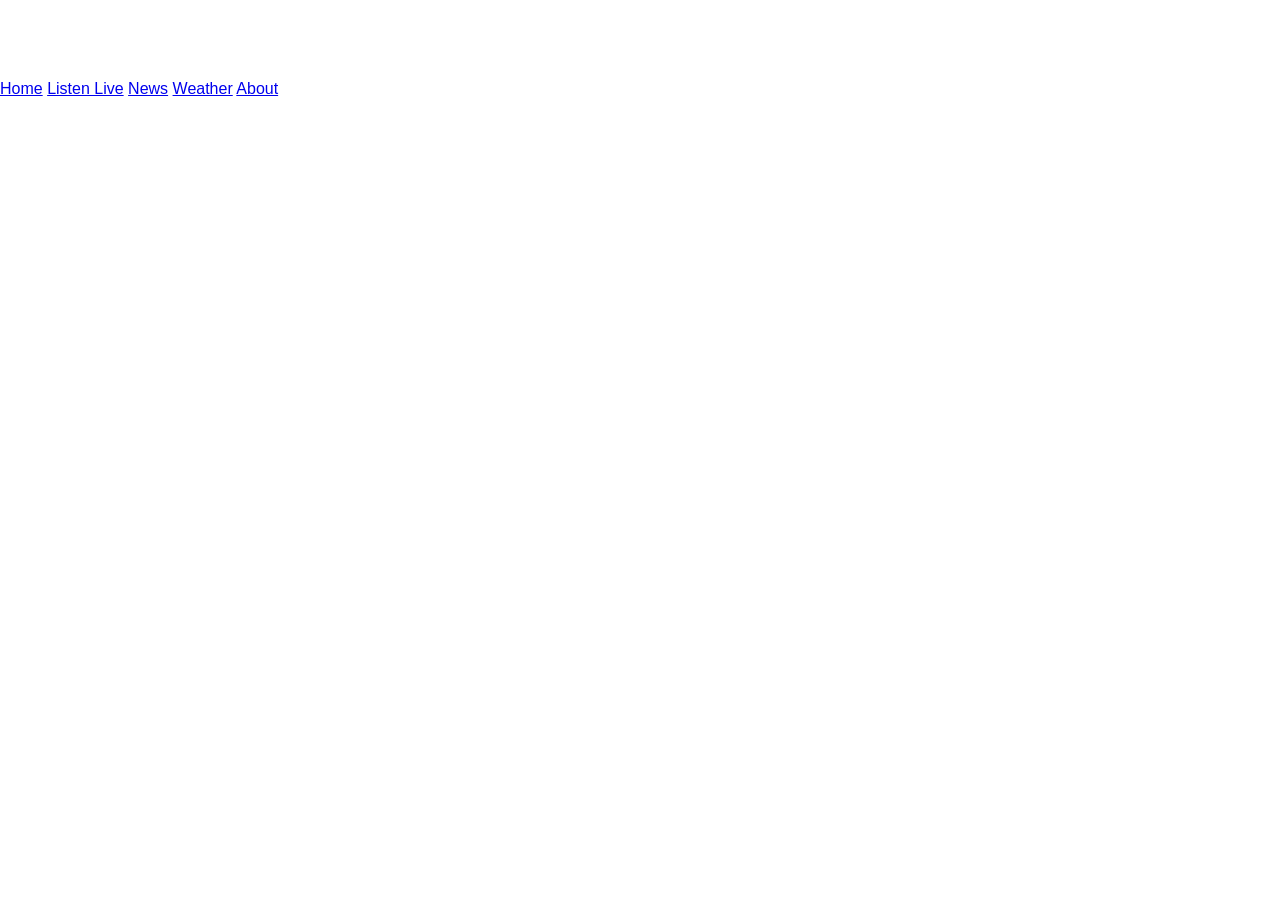
<file: about.html>
<!DOCTYPE html>
<html>
<head>
<title>About | One Wave Radio</title>
<link rel="stylesheet" href="style.css">
</head>

<body>

<header>
<h1>About One Wave Radio</h1>
</header>

<nav>
<a href="index.html">Home</a>
<a href="listen.html">Listen Live</a>
<a href="news.html">News</a>
<a href="weather.html">Weather</a>
<a href="about.html">About</a>
</nav>

<section>

<p>
One Wave Radio is an independent digital radio station created by
De, The Mystic Traveler.

Broadcasting original island music, Kaʻū news, weather reports,
and Hawaiian culture 24 hours a day.
</p>

</section>

</body>
</html>
</file>
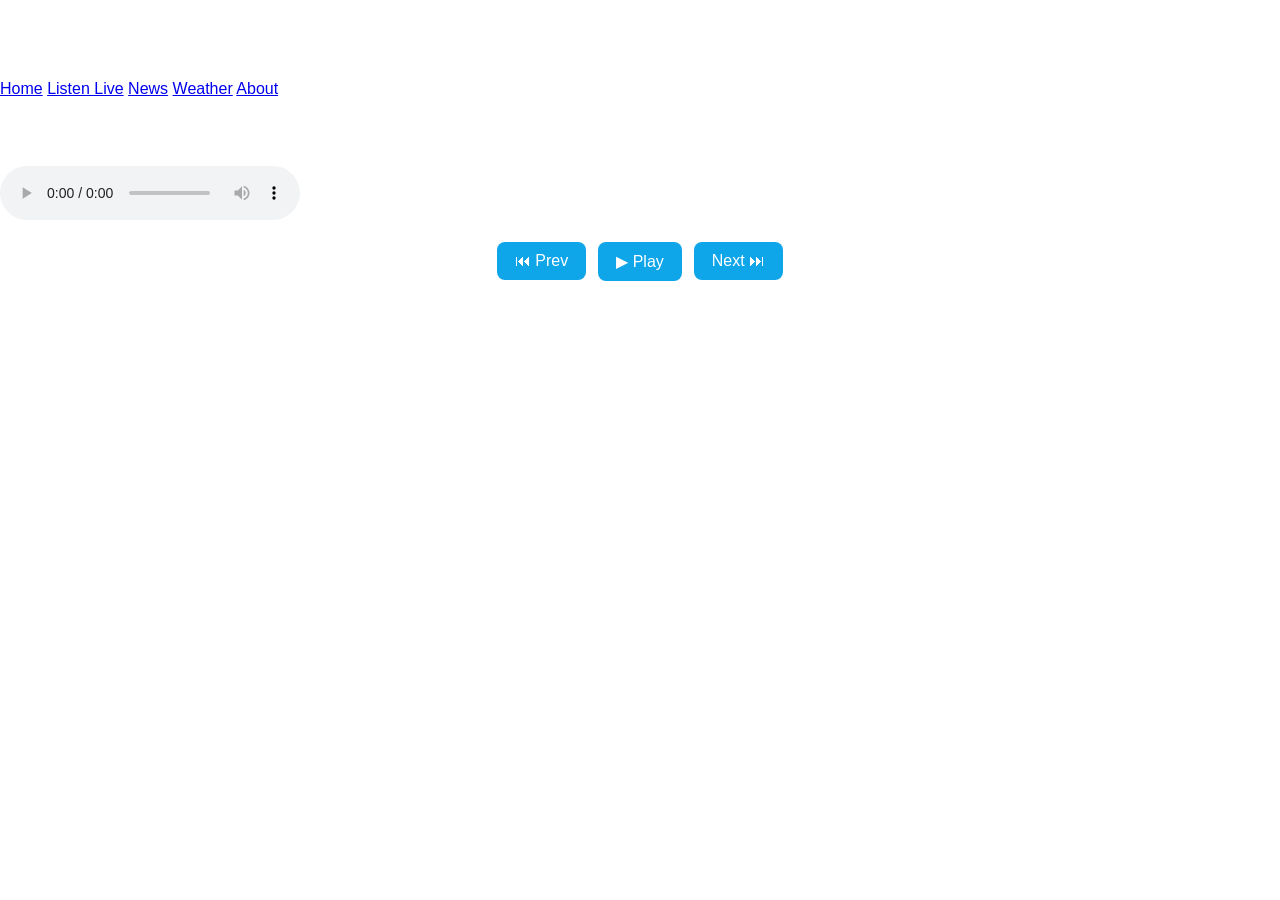
<file: listen.html>
<!DOCTYPE html>
<html>
<head>
<title>Listen Live | One Wave Radio</title>
<link rel="stylesheet" href="style.css">
</head>
<body>
<header>
<h1>One Wave Radio</h1>
</header>
<nav>
<a href="index.html">Home</a>
<a href="listen.html">Listen Live</a>
<a href="news.html">News</a>
<a href="weather.html">Weather</a>
<a href="about.html">About</a>
</nav>
<section id="player-section">
<h2>Listen Live</h2>
<audio id="player" crossorigin="anonymous" controls></audio>
<br><br>
<div style="display:flex;align-items:center;justify-content:center;gap:12px;">
  <button id="prevBtn" onclick="playPrev()" style="background:#0ea5e9;color:#fff;border:none;padding:10px 18px;border-radius:8px;font-size:16px;font-family:Arial,sans-serif;cursor:pointer;">&#9198; Prev</button>
  <button id="playBtn" onclick="playNext()" style="background:#0ea5e9;color:#fff;border:none;padding:10px 18px;border-radius:8px;font-size:16px;font-family:Arial,sans-serif;cursor:pointer;">&#9654; Play</button>
  <button id="nextBtn" onclick="skipForward()" style="background:#0ea5e9;color:#fff;border:none;padding:10px 18px;border-radius:8px;font-size:16px;font-family:Arial,sans-serif;cursor:pointer;">Next &#9197;</button>
</div>
<p id="trackTitle">Loading...</p>
<p>Broadcasting 24/7</p>
</section>
<script>
var bucketURL = "https://pub-2aa01387a331477abb91b2bed61747b9.r2.dev";
var playlist = [
"2000_futuristic_brandy.mp3",
"90s_classic_brandy.mp3",
"Country_Living.mp3",
"Healing_Me.mp3",
"Island_Bounce.mp3",
"Island_Soul_Sunset_V2.mp3",
"Island_soul_heavybass.mp3",
"Island_soul_onedrop.mp3",
"Island_sunset_instrumental.mp3",
"Kaucoffee_islandreggae.mp3",
"Minimaldrill_trap.mp3",
"Mother_of_light.mp3",
"Nvr_say_goodbye_brandy.mp3",
"Slowjamballad_brandy.mp3",
"Softly_loving_you.mp3",
"Softly_loving_you_main.mp3",
"Softlylovingyou_megan_version.mp3",
"Spacetrap_futuristic.mp3",
"UK_Lovers_Reggae.mp3",
"bell_noir.mp3",
"darklane_latenight_drake.mp3",
"dubtouch_reggae.mp3",
"emotionalspace_piano_drake.mp3",
"industrial_street.mp3",
"island_horizon.mp3",
"islandroots_reflections.mp3",
"kaucoffee_islandcountry.mp3",
"latenight_luxury_trap.mp3",
"luxury_glossy_trap.mp3",
"midnightdrift_drake.mp3",
"quiet_reflection.mp3",
"rnb_midtempo_brandy.mp3",
"version_four_drake.mp3",
"version_three_drake.mp3",
"version_two_drake.mp3",
"OWR_MainStation_ID.mp3",
"OneWaveRadio_Station_ID2.mp3",
"OneWaveRadio_Station_ID3.mp3",
"OneWaveRadio_Station_ID4.mp3",
"Awakeningofman_Newsupdate.mp3",
"ThursdayMarch12_Newsupdate.mp3"
];
var player = document.getElementById("player");
var trackTitle = document.getElementById("trackTitle");
var currentIndex = 0;
function buildTrackObjects(files) {
return files.map(function(f) {
return {
file: f,
title: f.replace(/_/g, " ").replace(/\.mp3$/i, ""),
url: bucketURL + "/" + encodeURIComponent(f),
type: "music"
};
});
}
var tracks = buildTrackObjects(playlist);
function shuffle(arr) {
for (var i = arr.length - 1; i > 0; i--) {
var j = Math.floor(Math.random() * (i + 1));
var temp = arr[i]; arr[i] = arr[j]; arr[j] = temp;
}
return arr;
}
shuffle(tracks);
function startTrack(index) {
if (index >= tracks.length) { shuffle(tracks); index = 0; }
  if (index < 0) { index = tracks.length - 1; }
currentIndex = index;
var t = tracks[index];
trackTitle.textContent = "Now Playing: " + t.title;
player.src = t.url;
player.play().catch(function(e) { console.log("Playback error:", e); });
}
player.addEventListener("ended", function() { startTrack(currentIndex + 1); });
function playNext() {
startTrack(currentIndex);
}
function skipForward() {
  startTrack(currentIndex + 1);
}
function playPrev() {
  startTrack(currentIndex - 1);
}
</script>
</body>
</html>
</file>
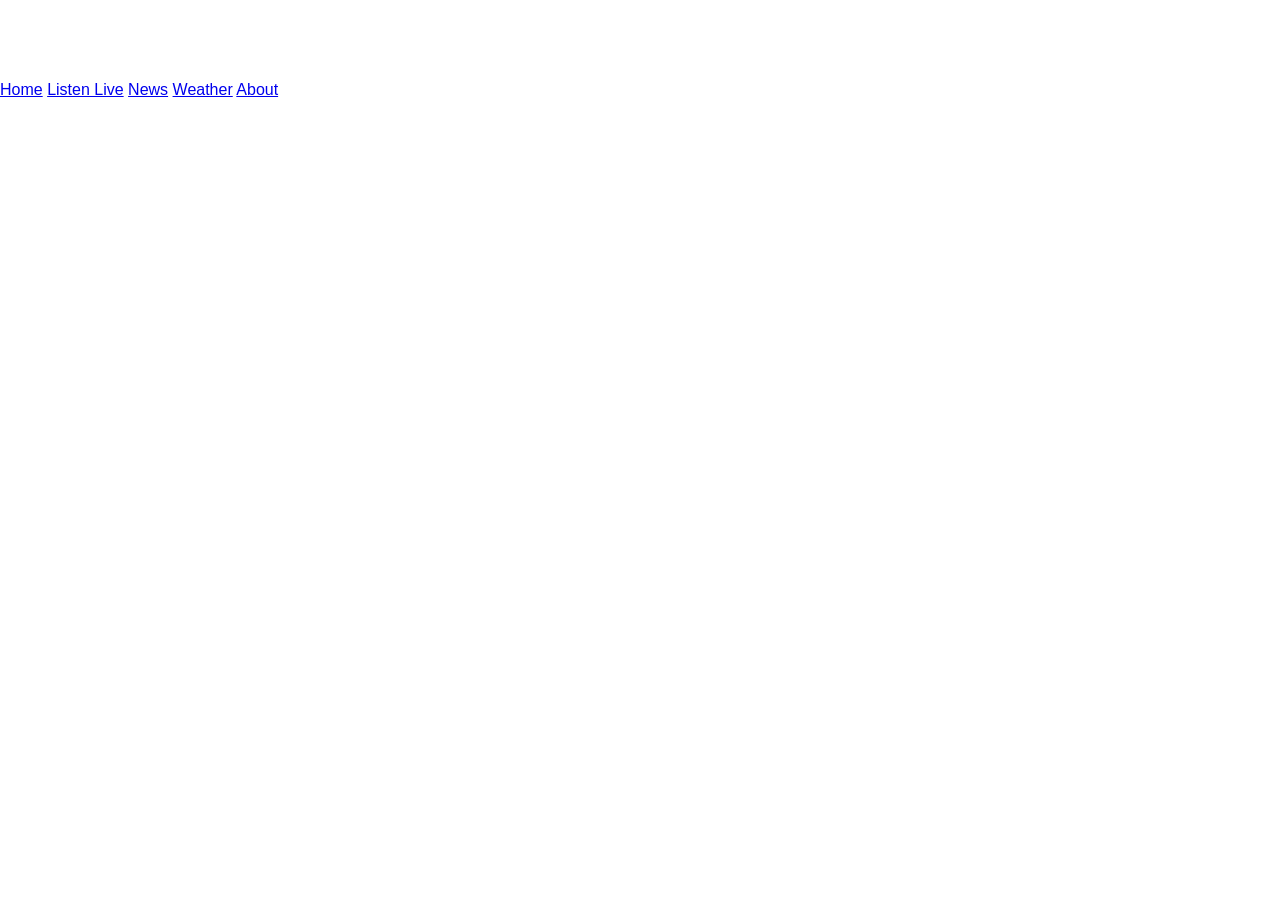
<file: news.html>
<!DOCTYPE html>
<html>
<head>
<title>Kaʻū News | One Wave Radio</title>
<link rel="stylesheet" href="style.css">
</head>

<body>

<header>
<h1>Kaʻū News</h1>
</header>

<nav>
<a href="index.html">Home</a>
<a href="listen.html">Listen Live</a>
<a href="news.html">News</a>
<a href="weather.html">Weather</a>
<a href="about.html">About</a>
</nav>

<section>

<h2>Latest Updates</h2>

<p>National News, Kaʻū News, and Hawaiian History updates will appear here.</p>

</section>

</body>
</html>
</file>
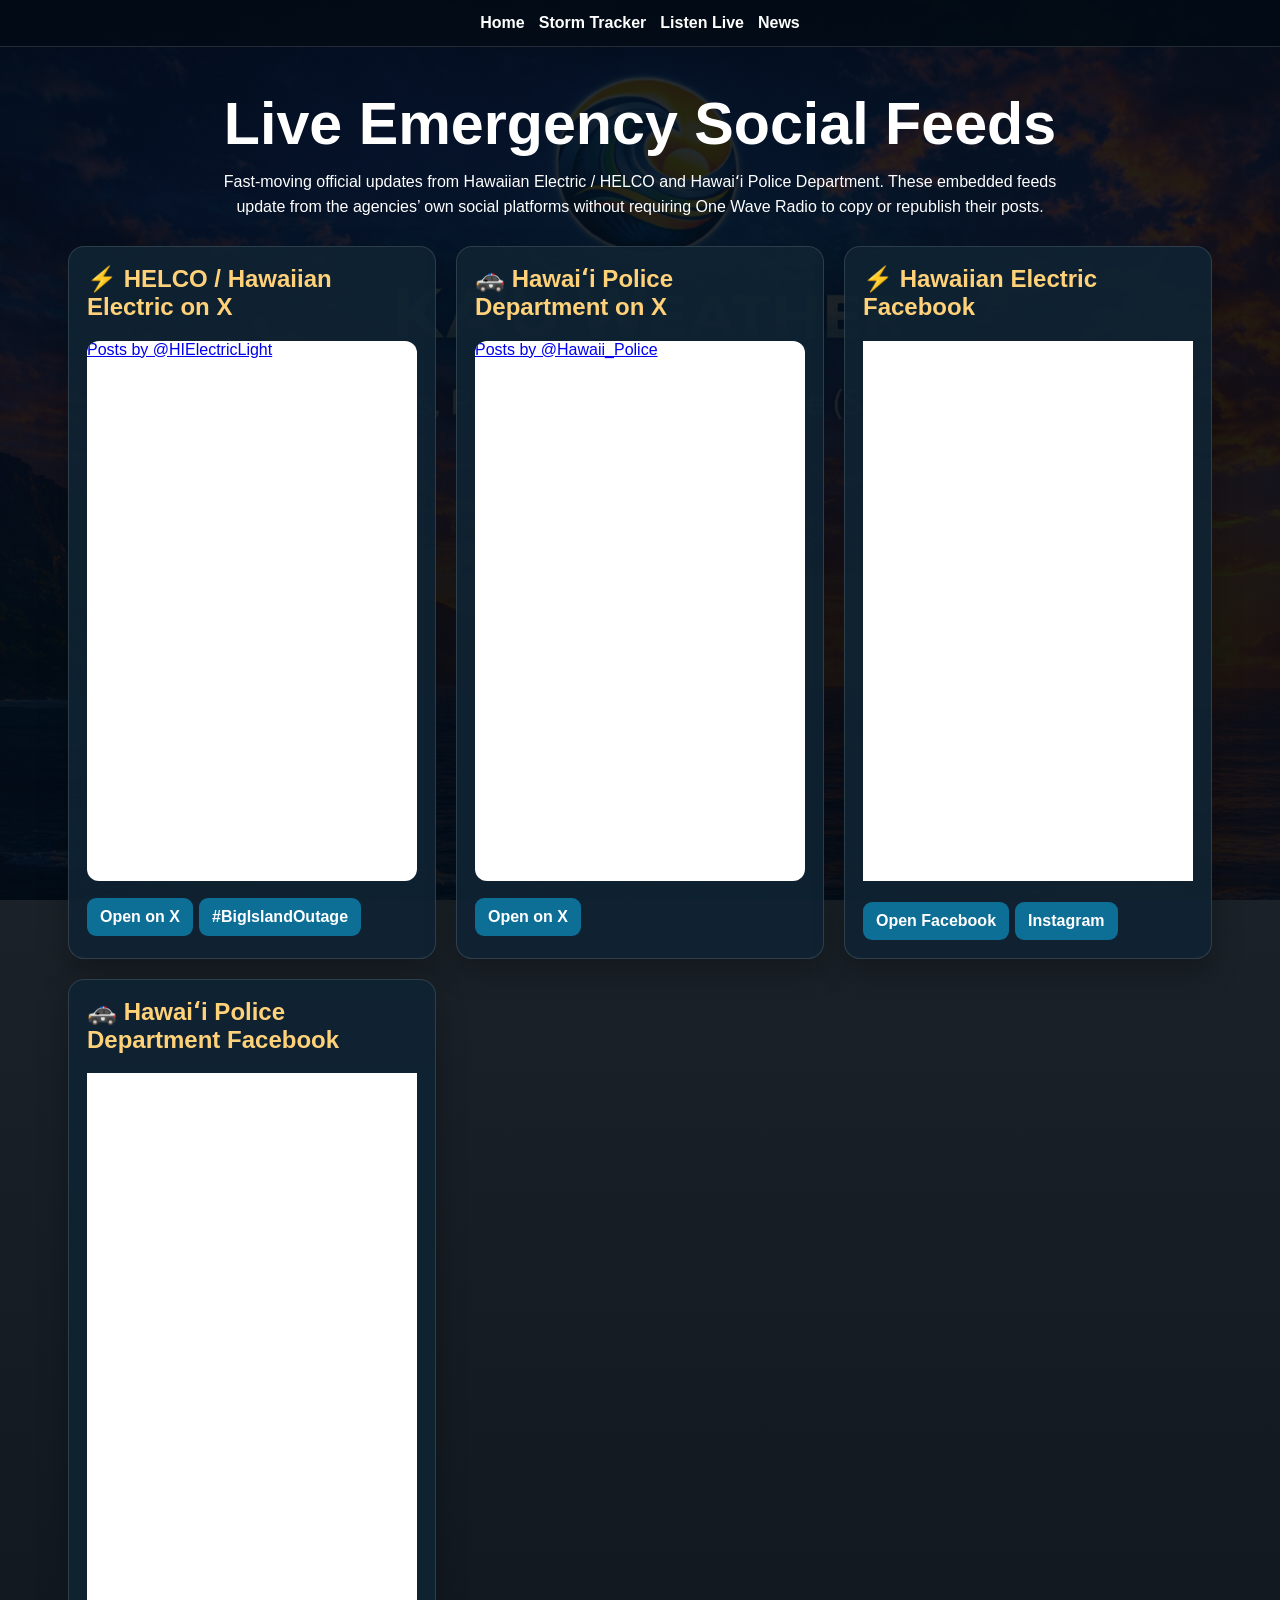
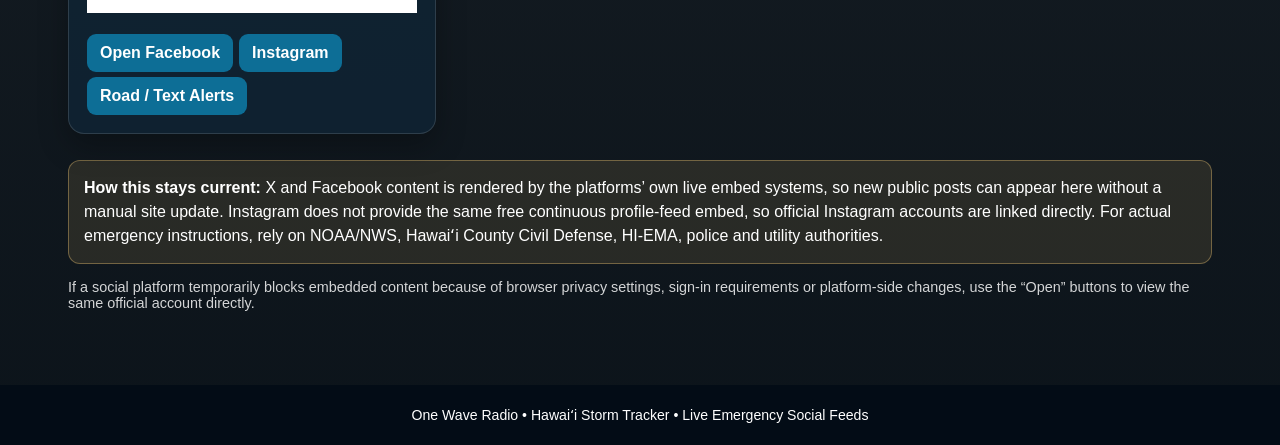
<file: social-live.html>
<!DOCTYPE html>
<html lang="en">
<head>
<meta charset="UTF-8">
<meta name="viewport" content="width=device-width, initial-scale=1.0">
<meta name="description" content="Live official social media updates from Hawaiian Electric and Hawaiʻi Police Department for One Wave Radio Hawaiʻi Storm Tracker.">
<title>Live Emergency Social Feeds | One Wave Radio</title>
<style>
:root{--bg:#07131f;--card:#102332;--line:rgba(255,255,255,.13);--gold:#ffd27a;--cyan:#7be7ff}
*{box-sizing:border-box}body{margin:0;background:linear-gradient(rgba(2,10,17,.86),rgba(2,10,17,.96)),url('kau-weather-bg.png?v=4') center/cover fixed no-repeat;color:white;font-family:Arial,sans-serif}.top{position:sticky;top:0;z-index:10;display:flex;gap:14px;justify-content:center;flex-wrap:wrap;padding:14px;background:rgba(3,12,22,.94);border-bottom:1px solid var(--line)}.top a{color:white;text-decoration:none;font-weight:bold}.top a:hover{color:var(--gold)}.wrap{max-width:1180px;margin:auto;padding:42px 18px 60px}.hero{text-align:center;margin-bottom:26px}.hero h1{font-size:clamp(2rem,5vw,3.7rem);margin:0}.hero p{max-width:850px;margin:12px auto;line-height:1.55}.grid{display:grid;grid-template-columns:repeat(auto-fit,minmax(320px,1fr));gap:20px}.card{background:rgba(16,35,50,.92);border:1px solid var(--line);border-radius:16px;padding:18px;box-shadow:0 12px 30px rgba(0,0,0,.28)}.card h2{color:var(--gold);margin-top:0}.feed{background:white;border-radius:12px;overflow:hidden;min-height:540px}.fb-frame{width:100%;height:540px;border:0;overflow:hidden;background:white}.buttons{margin-top:12px}.btn{display:inline-block;margin:5px 6px 0 0;padding:10px 13px;border-radius:9px;background:#0d6e96;color:white;text-decoration:none;font-weight:bold}.note{margin-top:26px;background:rgba(255,210,122,.11);border:1px solid rgba(255,210,122,.35);padding:15px;border-radius:12px;line-height:1.5}.small{opacity:.82;font-size:.9rem}footer{text-align:center;padding:22px;background:rgba(3,12,22,.94);font-size:.88rem}@media(max-width:650px){.feed,.fb-frame{min-height:480px;height:480px}}
</style>
</head>
<body>
<nav class="top"><a href="index.html">Home</a><a href="weather.html">Storm Tracker</a><a href="listen.html">Listen Live</a><a href="news.html">News</a></nav>
<main class="wrap">
<header class="hero"><h1>Live Emergency Social Feeds</h1><p>Fast-moving official updates from Hawaiian Electric / HELCO and Hawaiʻi Police Department. These embedded feeds update from the agencies’ own social platforms without requiring One Wave Radio to copy or republish their posts.</p></header>
<div class="grid">
<section class="card"><h2>⚡ HELCO / Hawaiian Electric on X</h2><div class="feed"><a class="twitter-timeline" data-height="540" data-theme="light" href="https://x.com/HIElectricLight">Posts by @HIElectricLight</a></div><div class="buttons"><a class="btn" target="_blank" rel="noopener" href="https://x.com/HIElectricLight">Open on X</a><a class="btn" target="_blank" rel="noopener" href="https://x.com/search?q=%23BigIslandOutage&src=typed_query&f=live">#BigIslandOutage</a></div></section>
<section class="card"><h2>🚓 Hawaiʻi Police Department on X</h2><div class="feed"><a class="twitter-timeline" data-height="540" data-theme="light" href="https://x.com/Hawaii_Police">Posts by @Hawaii_Police</a></div><div class="buttons"><a class="btn" target="_blank" rel="noopener" href="https://x.com/Hawaii_Police">Open on X</a></div></section>
<section class="card"><h2>⚡ Hawaiian Electric Facebook</h2><iframe class="fb-frame" title="Hawaiian Electric Facebook updates" src="https://www.facebook.com/plugins/page.php?href=https%3A%2F%2Fwww.facebook.com%2FHawaiianElectric%2F&tabs=timeline&width=500&height=540&small_header=true&adapt_container_width=true&hide_cover=false&show_facepile=false" scrolling="no" frameborder="0" allowfullscreen="true" allow="autoplay; clipboard-write; encrypted-media; picture-in-picture; web-share"></iframe><div class="buttons"><a class="btn" target="_blank" rel="noopener" href="https://www.facebook.com/HawaiianElectric/">Open Facebook</a><a class="btn" target="_blank" rel="noopener" href="https://www.instagram.com/hawaiianelectric/">Instagram</a></div></section>
<section class="card"><h2>🚓 Hawaiʻi Police Department Facebook</h2><iframe class="fb-frame" title="Hawaiʻi Police Department Facebook updates" src="https://www.facebook.com/plugins/page.php?href=https%3A%2F%2Fwww.facebook.com%2FHawaiiPoliceDepartment%2F&tabs=timeline&width=500&height=540&small_header=true&adapt_container_width=true&hide_cover=false&show_facepile=false" scrolling="no" frameborder="0" allowfullscreen="true" allow="autoplay; clipboard-write; encrypted-media; picture-in-picture; web-share"></iframe><div class="buttons"><a class="btn" target="_blank" rel="noopener" href="https://www.facebook.com/HawaiiPoliceDepartment/">Open Facebook</a><a class="btn" target="_blank" rel="noopener" href="https://www.instagram.com/hawaiicounty_police/">Instagram</a><a class="btn" target="_blank" rel="noopener" href="https://www.hawaiipolice.gov/news-and-media/email-and-text-alerts/">Road / Text Alerts</a></div></section>
</div>
<div class="note"><strong>How this stays current:</strong> X and Facebook content is rendered by the platforms’ own live embed systems, so new public posts can appear here without a manual site update. Instagram does not provide the same free continuous profile-feed embed, so official Instagram accounts are linked directly. For actual emergency instructions, rely on NOAA/NWS, Hawaiʻi County Civil Defense, HI-EMA, police and utility authorities.</div>
<p class="small">If a social platform temporarily blocks embedded content because of browser privacy settings, sign-in requirements or platform-side changes, use the “Open” buttons to view the same official account directly.</p>
</main>
<footer>One Wave Radio • Hawaiʻi Storm Tracker • Live Emergency Social Feeds</footer>
<script async src="https://platform.twitter.com/widgets.js" charset="utf-8"></script>
</body>
</html>
</file>
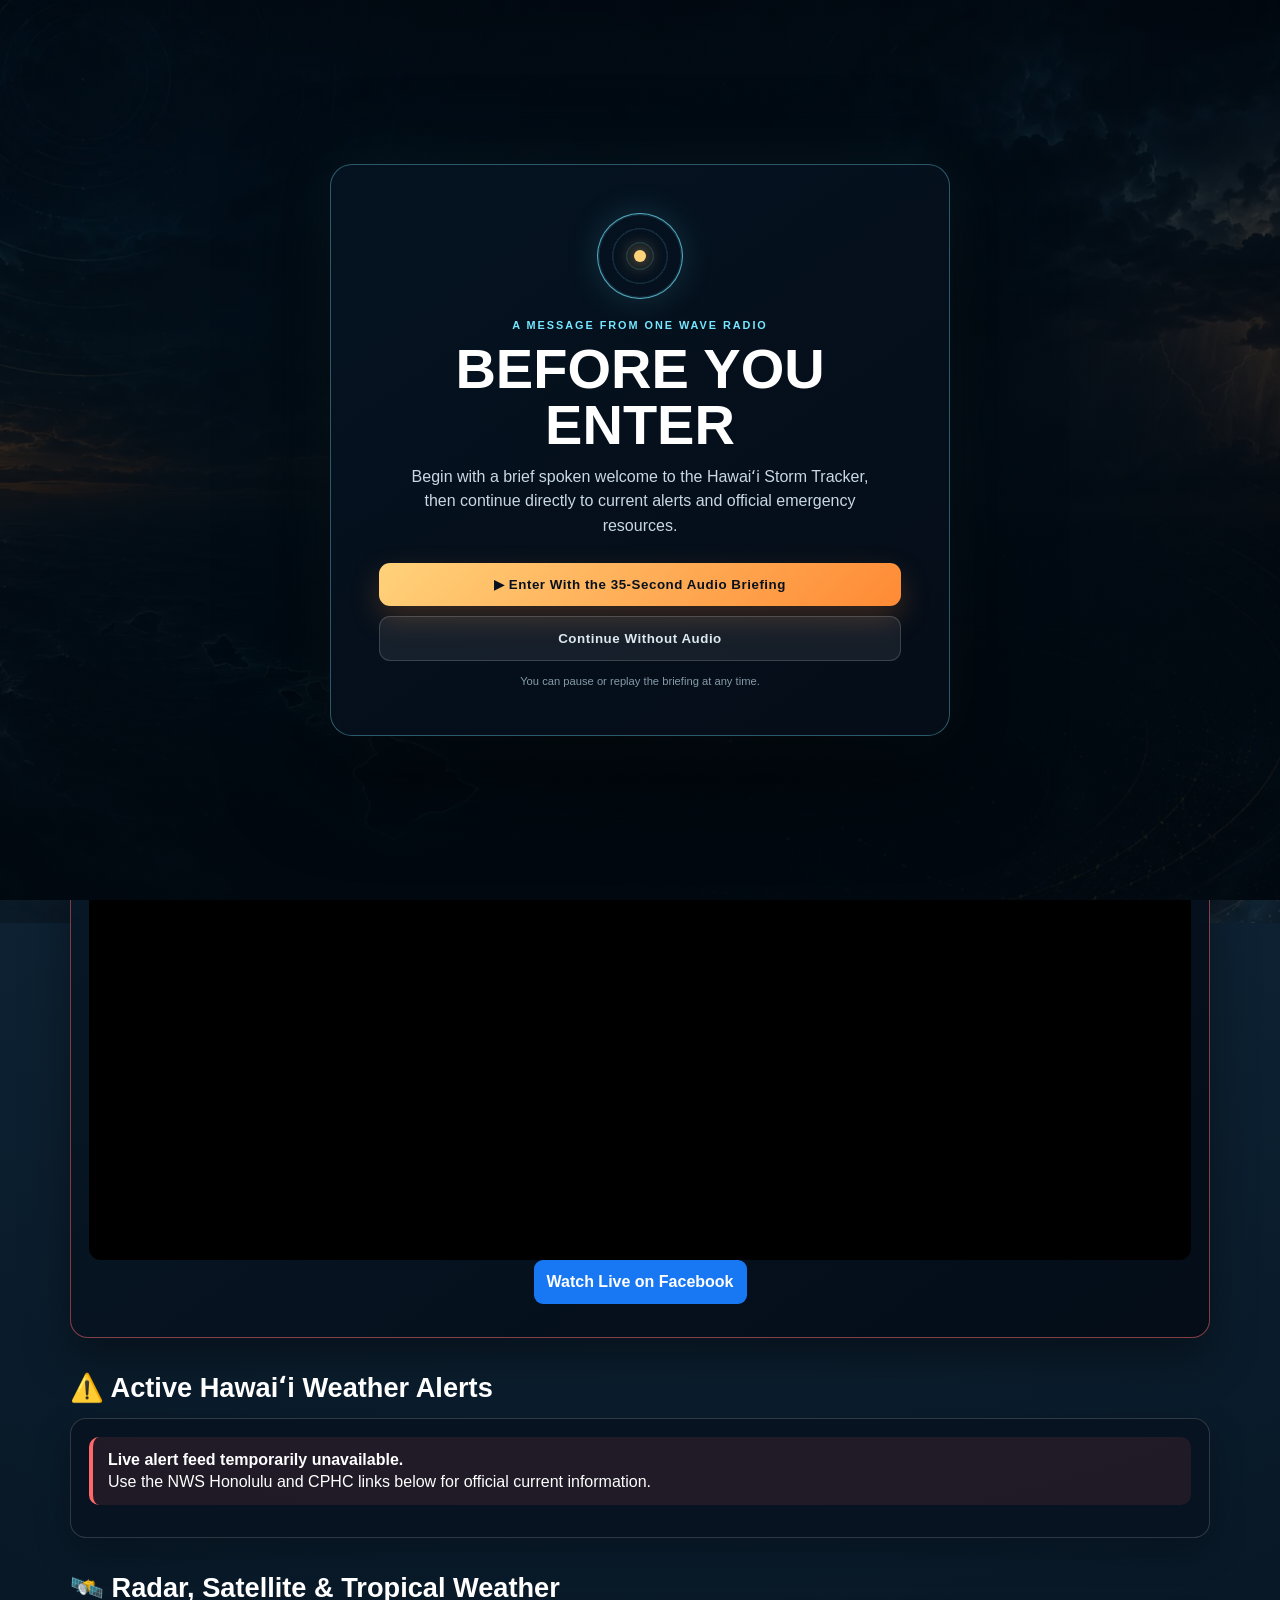
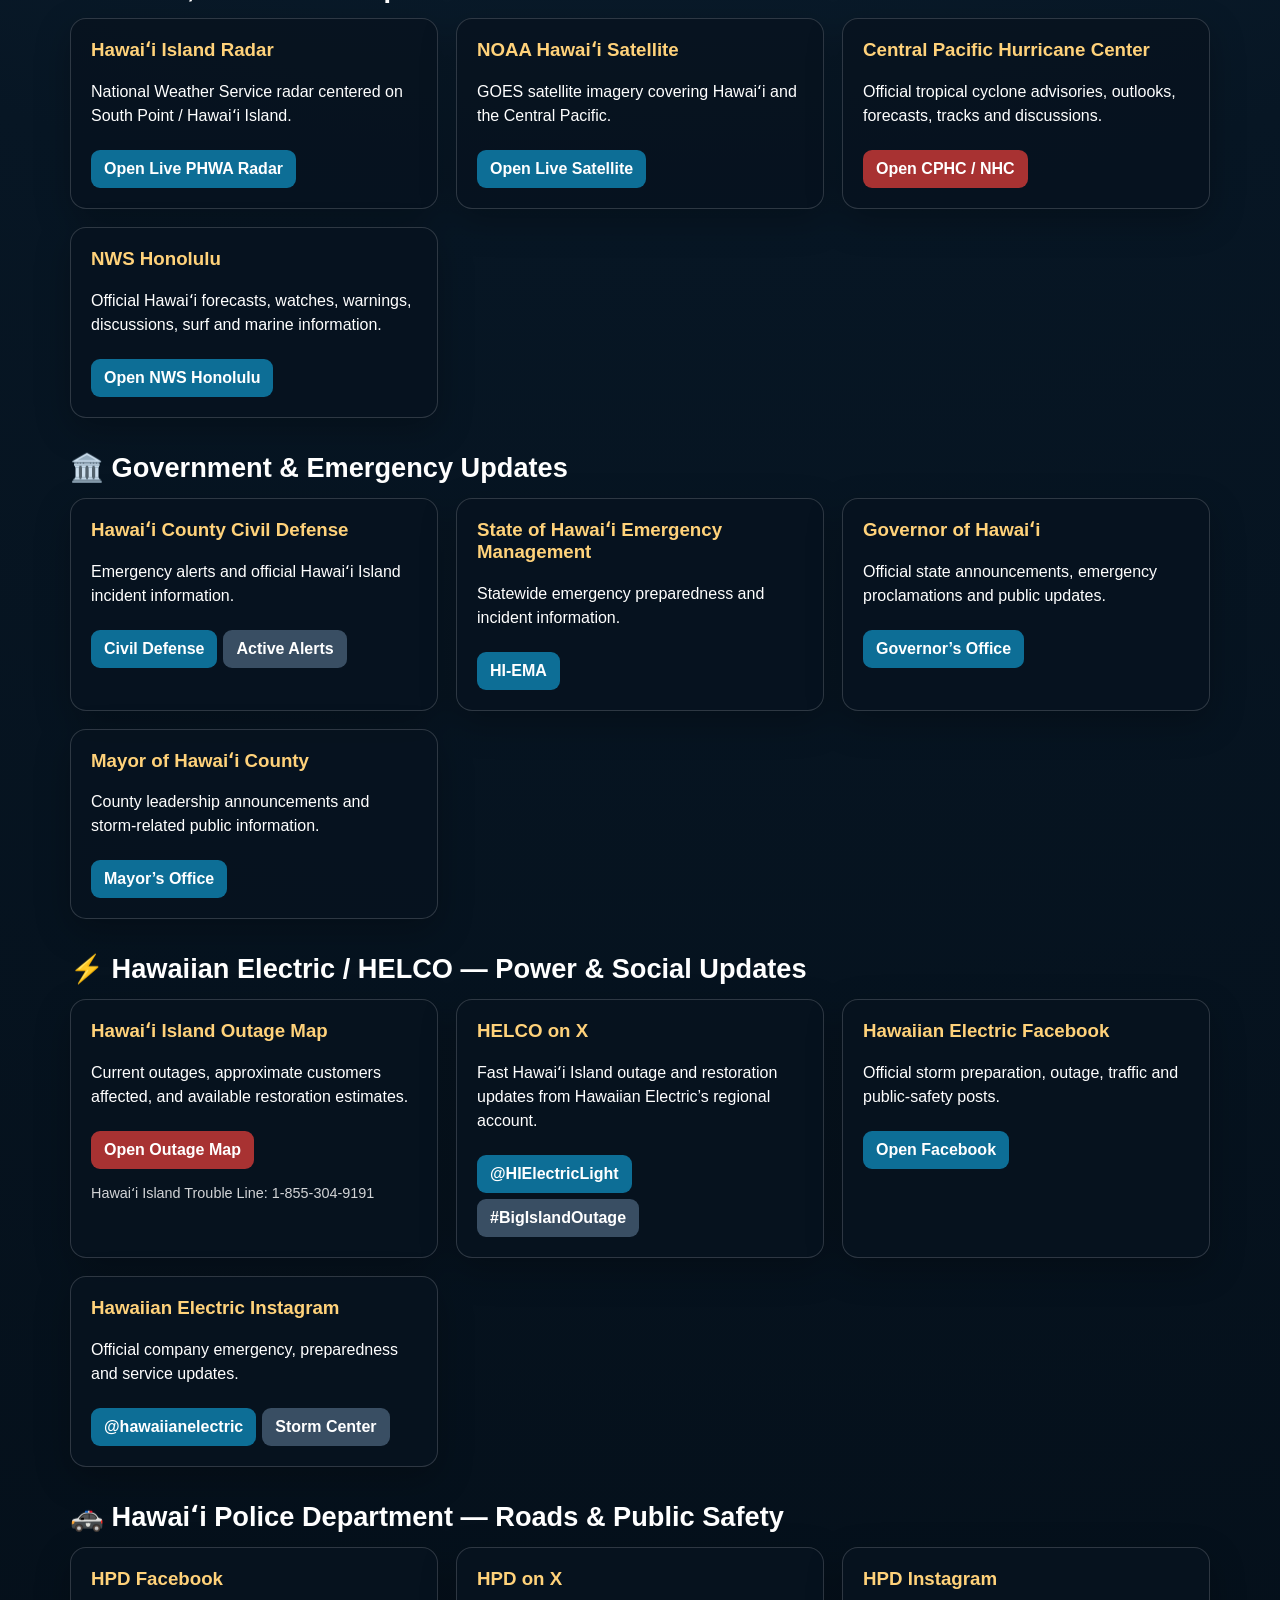
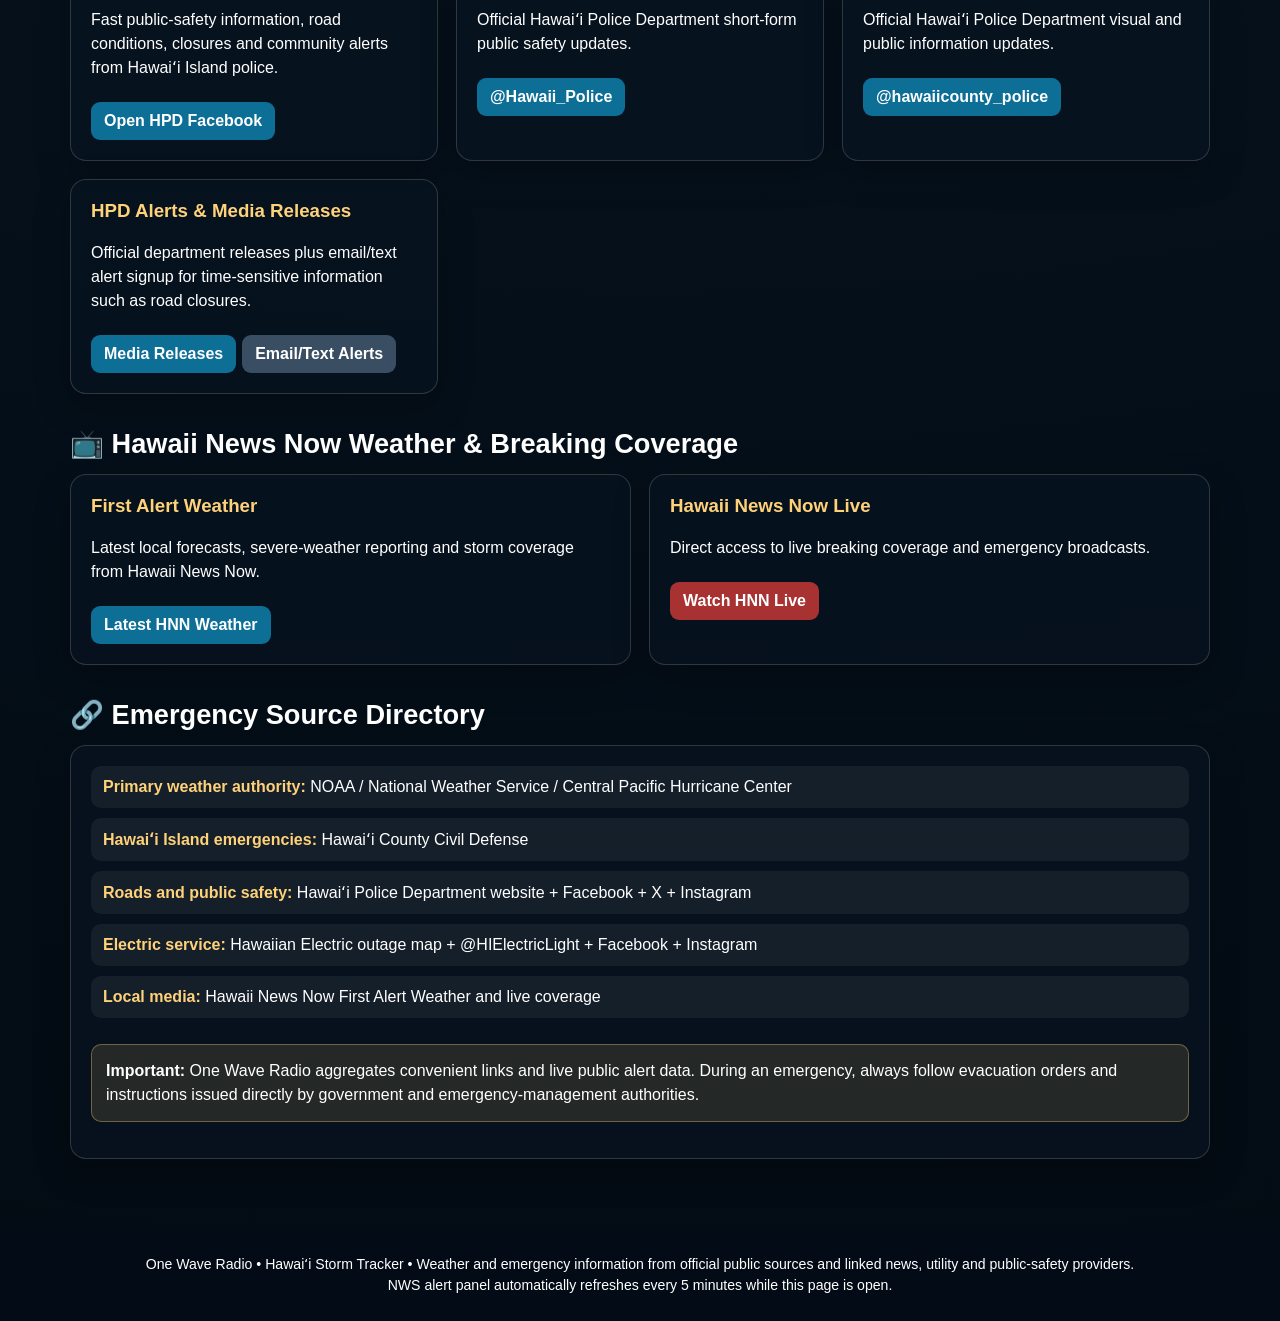
<file: stormtracker.html>
<!DOCTYPE html>
<html lang="en">
<head>
<meta charset="UTF-8">
<meta name="viewport" content="width=device-width, initial-scale=1.0">
<meta name="description" content="One Wave Radio Hawaiʻi Storm Tracker with live National Weather Service alerts, Hawaiʻi radar and satellite, emergency information, Hawaii News Now weather coverage, Hawaiian Electric outage updates, and Hawaiʻi Police Department public safety updates.">
<title>Hawaiʻi Storm Tracker | One Wave Radio</title>
<style>
:root{--glass:rgba(7,19,31,.88);--glass2:rgba(4,13,23,.98);--line:rgba(255,255,255,.16);--gold:#ffd27a;--cyan:#75e8ff;--red:#ff6868;--green:#8bf0a5}
*{box-sizing:border-box}
body.weather-page{margin:0;min-height:100vh;position:relative;isolation:isolate;overflow-x:hidden;background:radial-gradient(circle at 50% 0,#17334a 0,#071624 40%,#030b13 100%);color:#fff;font-family:Arial,sans-serif}body.weather-page::before{content:'';position:fixed;inset:-16px;z-index:-2;background:url('storm-tracker-bg-v2.webp') center top/cover no-repeat;opacity:.48;filter:saturate(.82) contrast(.94);transform:scale(1.015);pointer-events:none}body.weather-page::after{content:'';position:fixed;inset:0;z-index:-1;background:linear-gradient(180deg,rgba(2,10,18,.72),rgba(2,10,18,.9) 38%,rgba(2,10,18,.96));pointer-events:none}
a{color:var(--cyan)}
.weather-nav{position:sticky;top:0;left:0;right:0;transform:none;width:100%;z-index:30;display:flex;flex-wrap:wrap;gap:10px 18px;justify-content:center;align-items:center;padding:14px 18px;background:rgba(3,12,22,.94);backdrop-filter:blur(10px);border-bottom:1px solid var(--line)}
.weather-nav a{flex:0 0 auto;margin:0;padding:8px 10px;border:1px solid rgba(255,255,255,.12);border-radius:999px;background:rgba(255,255,255,.045);color:#fff;text-decoration:none;font-size:.76rem;font-weight:800;white-space:nowrap}.weather-nav a:hover,.weather-nav a:focus-visible{border-color:var(--gold);color:var(--gold);background:rgba(255,210,122,.08)}.weather-nav a[href="stormtracker.html"]{border-color:rgba(117,232,255,.45);background:rgba(117,232,255,.11);color:var(--cyan)}
.back-home{display:inline-flex;align-items:center;justify-content:center;margin:0 auto 18px;padding:10px 15px;border:1px solid rgba(117,232,255,.45);border-radius:999px;background:rgba(3,16,28,.72);color:#fff;text-decoration:none;font-size:.75rem;font-weight:900;letter-spacing:.08em;text-transform:uppercase;box-shadow:0 8px 24px rgba(0,0,0,.28)}.back-home:hover,.back-home:focus-visible{border-color:var(--gold);color:var(--gold);background:rgba(3,16,28,.94)}.hero{max-width:1140px;margin:48px auto 18px;padding:48px 28px 34px;text-align:center;background:rgba(4,15,26,.76);border:1px solid var(--line);border-radius:18px;box-shadow:0 22px 60px rgba(0,0,0,.42);backdrop-filter:blur(14px)}.hero h1{font-size:clamp(2rem,6vw,4.3rem);margin:0;text-shadow:0 4px 25px #000}.hero p{max-width:850px;margin:14px auto 0;font-size:1.08rem;line-height:1.55}.live-pill{display:inline-block;margin-top:18px;padding:8px 14px;border-radius:999px;background:rgba(255,104,104,.20);border:1px solid rgba(255,104,104,.55);font-weight:bold}.dot{display:inline-block;width:9px;height:9px;border-radius:50%;background:var(--red);margin-right:7px;box-shadow:0 0 12px var(--red)}
.dashboard{max-width:1180px;margin:auto;padding:10px 20px 70px}.section-title{margin:34px 0 14px;font-size:1.7rem}.grid{display:grid;grid-template-columns:repeat(auto-fit,minmax(280px,1fr));gap:18px}.card{background:var(--glass);border:1px solid var(--line);border-radius:16px;padding:20px;box-shadow:0 12px 35px rgba(0,0,0,.25)}.card h2,.card h3{margin-top:0;color:var(--gold)}.card p{line-height:1.5}.btn{display:inline-block;margin:6px 6px 0 0;padding:10px 13px;border-radius:9px;background:#0d6e96;color:#fff;text-decoration:none;font-weight:700}.btn.alt{background:#394e63}.btn.danger{background:#a83232}.status{font-size:.9rem;opacity:.82}.alert{min-width:0;padding:14px 15px;border-left:4px solid var(--red);background:rgba(255,104,104,.1);border-radius:10px;margin:0}.alert strong{display:block;margin-bottom:4px;color:#fff}.alert b{display:block;color:var(--gold);font-size:.84rem;line-height:1.35}.alert-area{display:-webkit-box;-webkit-box-orient:vertical;-webkit-line-clamp:2;overflow:hidden;margin-top:6px;color:#d4e0e9;font-size:.82rem;line-height:1.4}.alerts-card{padding:18px}.alert-summary{display:flex;align-items:center;justify-content:space-between;gap:16px;margin-bottom:14px;padding:12px 14px;border-radius:10px;background:rgba(0,0,0,.28);border:1px solid var(--line)}.alert-summary strong{font-size:1rem;color:#fff}.alert-summary span{color:var(--gold);font-size:.78rem;font-weight:800}.alert-grid{display:grid;grid-template-columns:repeat(2,minmax(0,1fr));gap:10px}.more-alerts{margin-top:12px;border:1px solid var(--line);border-radius:10px;background:rgba(0,0,0,.2)}.more-alerts summary{cursor:pointer;padding:13px 15px;color:var(--cyan);font-weight:800;list-style-position:inside}.more-alerts .alert-grid{padding:0 12px 12px}.more-alerts[open] summary{border-bottom:1px solid var(--line);margin-bottom:12px}.quiet{padding:13px;background:rgba(139,240,165,.10);border-left:5px solid var(--green);border-radius:8px}.big-card{grid-column:1/-1}.source-list{display:grid;gap:10px}.source-row{padding:12px;border-radius:10px;background:rgba(255,255,255,.06)}.source-row b{color:var(--gold)}
.live-stream-card{margin:8px 0 28px;padding:18px;background:linear-gradient(145deg,rgba(9,26,42,.96),rgba(4,13,23,.98));border:1px solid rgba(255,104,104,.5);border-radius:18px;box-shadow:0 18px 48px rgba(0,0,0,.4)}.live-stream-heading{display:flex;align-items:center;gap:10px;margin:0 0 6px;color:#fff;font-size:clamp(1.35rem,4vw,2rem)}.live-stream-heading .dot{flex:0 0 auto}.live-stream-card>p{margin:0 0 15px;color:#d9e8f1;line-height:1.5}.facebook-video{position:relative;width:100%;padding-top:56.25%;overflow:hidden;border-radius:12px;background:#000}.facebook-video iframe{position:absolute;inset:0;width:100%;height:100%;border:0}.facebook-fallback{margin:14px 0 0;text-align:center}.facebook-fallback .btn{margin:0;background:#1877f2}@media(max-width:560px){.live-stream-card{padding:12px;margin-top:4px}.facebook-video{padding-top:75%}}
footer{text-align:center;padding:25px;background:var(--glass2);font-size:.88rem;line-height:1.5}.emergency-note{background:rgba(255,210,122,.12);border:1px solid rgba(255,210,122,.35);padding:14px;border-radius:10px}
body.briefing-open{overflow:hidden}.briefing-gate{position:fixed;inset:0;z-index:100;display:grid;place-items:center;padding:22px;background:linear-gradient(rgba(1,8,15,.62),rgba(1,8,15,.9)),url('storm-tracker-bg-v2.webp') center/cover no-repeat;backdrop-filter:blur(5px);transition:opacity .45s ease,visibility .45s ease}.briefing-gate.hidden{opacity:0;visibility:hidden;pointer-events:none}.briefing-card{width:min(620px,100%);padding:clamp(28px,5vw,48px);border:1px solid rgba(117,232,255,.34);border-radius:22px;background:linear-gradient(145deg,rgba(5,20,34,.94),rgba(5,13,24,.98));box-shadow:0 30px 100px rgba(0,0,0,.68),0 0 60px rgba(117,232,255,.08);text-align:center}.briefing-radar{width:86px;height:86px;margin:0 auto 20px;border:1px solid rgba(117,232,255,.7);border-radius:50%;display:grid;place-items:center;background:repeating-radial-gradient(circle,transparent 0 12px,rgba(117,232,255,.13) 13px 14px);box-shadow:0 0 34px rgba(117,232,255,.15)}.briefing-radar span{width:12px;height:12px;border-radius:50%;background:var(--gold);box-shadow:0 0 18px var(--gold)}.briefing-kicker{margin:0;color:var(--cyan);font-size:.68rem;font-weight:900;letter-spacing:.18em;text-transform:uppercase}.briefing-card h2{margin:.65rem 0 .7rem;color:#fff;font-size:clamp(2rem,6vw,3.5rem);line-height:1;text-transform:uppercase}.briefing-card>p:not(.briefing-kicker){max-width:480px;margin:0 auto 1.5rem;color:#c9d8e2;line-height:1.55}.briefing-actions{display:grid;gap:10px}.briefing-play,.briefing-skip{width:100%;border:0;border-radius:11px;padding:14px 18px;font-weight:900;letter-spacing:.04em;cursor:pointer}.briefing-play{background:linear-gradient(135deg,var(--gold),#ff8a35);color:#07111d;box-shadow:0 12px 30px rgba(255,138,53,.22)}.briefing-play:hover,.briefing-play:focus-visible{filter:brightness(1.1)}.briefing-skip{background:rgba(255,255,255,.07);border:1px solid var(--line);color:#dbe8ef}.briefing-note{display:block;margin-top:14px;color:#869aa8;font-size:.7rem}.briefing-mini{position:fixed;right:18px;bottom:18px;z-index:90;display:none;align-items:center;gap:9px;padding:9px 11px;border:1px solid rgba(117,232,255,.3);border-radius:999px;background:rgba(3,14,24,.94);box-shadow:0 12px 35px rgba(0,0,0,.46);backdrop-filter:blur(12px)}.briefing-mini.visible{display:flex}.briefing-mini span{color:#dff8ff;font-size:.68rem;font-weight:800;text-transform:uppercase;letter-spacing:.07em}.briefing-mini button{border:1px solid var(--line);border-radius:999px;background:rgba(255,255,255,.07);color:#fff;padding:7px 10px;font-size:.68rem;font-weight:800;cursor:pointer}.briefing-mini button:hover,.briefing-mini button:focus-visible{border-color:var(--gold);color:var(--gold)}@media(max-width:560px){.briefing-mini{left:12px;right:12px;justify-content:center}.briefing-mini span{display:none}}@media(max-width:720px){.weather-nav{gap:7px;padding:10px 7px}.weather-nav a{padding:7px 8px;font-size:.68rem}.hero{margin:24px 14px 12px;padding:38px 18px 28px}.alert-grid{grid-template-columns:1fr}.alert-summary{align-items:flex-start;flex-direction:column}.weather-nav{gap:10px;font-size:.82rem}}
</style>
</head>
<body class="weather-page">
<div class="briefing-gate" id="briefing-gate" aria-labelledby="briefing-title">
  <section class="briefing-card" role="dialog" aria-modal="true">
    <div class="briefing-radar" aria-hidden="true"><span></span></div>
    <p class="briefing-kicker">A message from One Wave Radio</p>
    <h2 id="briefing-title">Before You Enter</h2>
    <p>Begin with a brief spoken welcome to the Hawaiʻi Storm Tracker, then continue directly to current alerts and official emergency resources.</p>
    <div class="briefing-actions">
      <button class="briefing-play" id="briefing-play" type="button">▶ Enter With the 35-Second Audio Briefing</button>
      <button class="briefing-skip" id="briefing-skip" type="button">Continue Without Audio</button>
    </div>
    <small class="briefing-note">You can pause or replay the briefing at any time.</small>
  </section>
</div>
<audio id="storm-intro-audio" preload="auto" playsinline src="storm-tracker-intro.mp3"></audio>
<div class="briefing-mini" id="briefing-mini" aria-label="Storm briefing audio controls">
  <span>Storm briefing</span>
  <button id="briefing-toggle" type="button">Pause</button>
  <button id="briefing-replay" type="button">Replay</button>
</div>
<nav class="weather-nav">
<a href="/">One Wave Radio Home</a><a href="/#listen">Listen Live</a><a href="/#news">News</a><a href="/#conditions">Kaʻū Weather</a><a href="stormtracker.html">Hawaiʻi Storm Tracker</a><a href="#alerts">Alerts</a><a href="#radar">Radar & Satellite</a><a href="#official">Emergency</a><a href="#power">Power</a><a href="#police">Police</a><a href="#hnn">HNN</a>
</nav>
<header class="hero">
<a class="back-home" href="/">← Back to One Wave Radio</a>
<h1>Hawaiʻi Storm Tracker</h1>
<p>One Wave Radio’s one-stop storm information center for Hawaiʻi: live National Weather Service alerts, tropical weather, radar and satellite resources, Hawaiʻi County and State emergency information, Hawaiian Electric outage and social updates, Hawaiʻi Police Department public-safety feeds, and local breaking weather coverage.</p>
<div class="live-pill"><span class="dot"></span>LIVE INFORMATION CENTER</div>
</header>
<main class="dashboard">
<section class="live-stream-card" id="facebook-live" aria-labelledby="facebook-live-title">
<h2 class="live-stream-heading" id="facebook-live-title"><span class="dot" aria-hidden="true"></span>Hurricane Lala Live Web Stream from Pāhala, Kaʻū, Hawaiʻi Island</h2>
<p>Watch the live storm stream directly from Pāhala in Kaʻū. If the player does not load on your device, use the Facebook button below.</p>
<div class="facebook-video">
<iframe src="https://www.facebook.com/plugins/video.php?href=https%3A%2F%2Ffb.watch%2FJ0CZA_5OcL%2F&show_text=false&width=1280" title="Hurricane Lala live web stream from Pāhala, Kaʻū, Hawaiʻi Island" width="1280" height="720" scrolling="no" frameborder="0" allowfullscreen="true" allow="autoplay; clipboard-write; encrypted-media; picture-in-picture; web-share"></iframe>
</div>
<p class="facebook-fallback"><a class="btn" href="https://fb.watch/J0CZA_5OcL/" target="_blank" rel="noopener">Watch Live on Facebook</a></p>
</section>
<section id="alerts"><h2 class="section-title">⚠️ Active Hawaiʻi Weather Alerts</h2><div class="card big-card alerts-card"><div id="nws-alerts"><p>Loading current National Weather Service alerts…</p></div><p class="status" id="alert-time"></p></div></section>
<section id="radar"><h2 class="section-title">🛰️ Radar, Satellite & Tropical Weather</h2><div class="grid">
<div class="card"><h3>Hawaiʻi Island Radar</h3><p>National Weather Service radar centered on South Point / Hawaiʻi Island.</p><a class="btn" target="_blank" rel="noopener" href="https://radar.weather.gov/station/phwa/standard">Open Live PHWA Radar</a></div>
<div class="card"><h3>NOAA Hawaiʻi Satellite</h3><p>GOES satellite imagery covering Hawaiʻi and the Central Pacific.</p><a class="btn" target="_blank" rel="noopener" href="https://www.star.nesdis.noaa.gov/GOES/sector.php?sat=G18&sector=hi">Open Live Satellite</a></div>
<div class="card"><h3>Central Pacific Hurricane Center</h3><p>Official tropical cyclone advisories, outlooks, forecasts, tracks and discussions.</p><a class="btn danger" target="_blank" rel="noopener" href="https://www.nhc.noaa.gov/?cpac">Open CPHC / NHC</a></div>
<div class="card"><h3>NWS Honolulu</h3><p>Official Hawaiʻi forecasts, watches, warnings, discussions, surf and marine information.</p><a class="btn" target="_blank" rel="noopener" href="https://www.weather.gov/hfo/">Open NWS Honolulu</a></div>
</div></section>
<section id="official"><h2 class="section-title">🏛️ Government & Emergency Updates</h2><div class="grid">
<div class="card"><h3>Hawaiʻi County Civil Defense</h3><p>Emergency alerts and official Hawaiʻi Island incident information.</p><a class="btn" target="_blank" rel="noopener" href="https://www.hawaiicounty.gov/departments/civil-defense">Civil Defense</a><a class="btn alt" target="_blank" rel="noopener" href="https://www.hawaiicounty.gov/departments/civil-defense/active-civil-defense-alerts-and-maps">Active Alerts</a></div>
<div class="card"><h3>State of Hawaiʻi Emergency Management</h3><p>Statewide emergency preparedness and incident information.</p><a class="btn" target="_blank" rel="noopener" href="https://dod.hawaii.gov/hiema/">HI-EMA</a></div>
<div class="card"><h3>Governor of Hawaiʻi</h3><p>Official state announcements, emergency proclamations and public updates.</p><a class="btn" target="_blank" rel="noopener" href="https://governor.hawaii.gov/">Governor’s Office</a></div>
<div class="card"><h3>Mayor of Hawaiʻi County</h3><p>County leadership announcements and storm-related public information.</p><a class="btn" target="_blank" rel="noopener" href="https://www.hawaiicounty.gov/our-county/mayor">Mayor’s Office</a></div>
</div></section>
<section id="power"><h2 class="section-title">⚡ Hawaiian Electric / HELCO — Power & Social Updates</h2><div class="grid">
<div class="card"><h3>Hawaiʻi Island Outage Map</h3><p>Current outages, approximate customers affected, and available restoration estimates.</p><a class="btn danger" target="_blank" rel="noopener" href="https://www.hawaiianelectric.com/safety-and-outages/power-outages/hawaii-island-outage-map">Open Outage Map</a><p class="status">Hawaiʻi Island Trouble Line: 1-855-304-9191</p></div>
<div class="card"><h3>HELCO on X</h3><p>Fast Hawaiʻi Island outage and restoration updates from Hawaiian Electric’s regional account.</p><a class="btn" target="_blank" rel="noopener" href="https://x.com/HIElectricLight">@HIElectricLight</a><a class="btn alt" target="_blank" rel="noopener" href="https://x.com/search?q=%23BigIslandOutage&src=typed_query&f=live">#BigIslandOutage</a></div>
<div class="card"><h3>Hawaiian Electric Facebook</h3><p>Official storm preparation, outage, traffic and public-safety posts.</p><a class="btn" target="_blank" rel="noopener" href="https://www.facebook.com/HawaiianElectric/">Open Facebook</a></div>
<div class="card"><h3>Hawaiian Electric Instagram</h3><p>Official company emergency, preparedness and service updates.</p><a class="btn" target="_blank" rel="noopener" href="https://www.instagram.com/hawaiianelectric/">@hawaiianelectric</a><a class="btn alt" target="_blank" rel="noopener" href="https://www.hawaiianelectric.com/safety-and-outages/storm-center">Storm Center</a></div>
</div></section>
<section id="police"><h2 class="section-title">🚓 Hawaiʻi Police Department — Roads & Public Safety</h2><div class="grid">
<div class="card"><h3>HPD Facebook</h3><p>Fast public-safety information, road conditions, closures and community alerts from Hawaiʻi Island police.</p><a class="btn" target="_blank" rel="noopener" href="https://www.facebook.com/HawaiiPoliceDepartment/">Open HPD Facebook</a></div>
<div class="card"><h3>HPD on X</h3><p>Official Hawaiʻi Police Department short-form public safety updates.</p><a class="btn" target="_blank" rel="noopener" href="https://x.com/Hawaii_Police">@Hawaii_Police</a></div>
<div class="card"><h3>HPD Instagram</h3><p>Official Hawaiʻi Police Department visual and public information updates.</p><a class="btn" target="_blank" rel="noopener" href="https://www.instagram.com/hawaiicounty_police/">@hawaiicounty_police</a></div>
<div class="card"><h3>HPD Alerts & Media Releases</h3><p>Official department releases plus email/text alert signup for time-sensitive information such as road closures.</p><a class="btn" target="_blank" rel="noopener" href="https://www.hawaiipolice.gov/news-and-media/media-releases/">Media Releases</a><a class="btn alt" target="_blank" rel="noopener" href="https://www.hawaiipolice.gov/news-and-media/email-and-text-alerts/">Email/Text Alerts</a></div>
</div></section>
<section id="hnn"><h2 class="section-title">📺 Hawaii News Now Weather & Breaking Coverage</h2><div class="grid">
<div class="card"><h3>First Alert Weather</h3><p>Latest local forecasts, severe-weather reporting and storm coverage from Hawaii News Now.</p><a class="btn" target="_blank" rel="noopener" href="https://www.hawaiinewsnow.com/weather/">Latest HNN Weather</a></div>
<div class="card"><h3>Hawaii News Now Live</h3><p>Direct access to live breaking coverage and emergency broadcasts.</p><a class="btn danger" target="_blank" rel="noopener" href="https://www.hawaiinewsnow.com/livestream/">Watch HNN Live</a></div>
</div></section>
<section><h2 class="section-title">🔗 Emergency Source Directory</h2><div class="card big-card source-list">
<div class="source-row"><b>Primary weather authority:</b> NOAA / National Weather Service / Central Pacific Hurricane Center</div><div class="source-row"><b>Hawaiʻi Island emergencies:</b> Hawaiʻi County Civil Defense</div><div class="source-row"><b>Roads and public safety:</b> Hawaiʻi Police Department website + Facebook + X + Instagram</div><div class="source-row"><b>Electric service:</b> Hawaiian Electric outage map + @HIElectricLight + Facebook + Instagram</div><div class="source-row"><b>Local media:</b> Hawaii News Now First Alert Weather and live coverage</div>
<p class="emergency-note"><b>Important:</b> One Wave Radio aggregates convenient links and live public alert data. During an emergency, always follow evacuation orders and instructions issued directly by government and emergency-management authorities.</p></div></section>
</main>
<footer>One Wave Radio • Hawaiʻi Storm Tracker • Weather and emergency information from official public sources and linked news, utility and public-safety providers.<br>NWS alert panel automatically refreshes every 5 minutes while this page is open.</footer>
<script>
(()=>{
  const gate=document.getElementById('briefing-gate');
  const audio=document.getElementById('storm-intro-audio');
  const mini=document.getElementById('briefing-mini');
  const play=document.getElementById('briefing-play');
  const skip=document.getElementById('briefing-skip');
  const toggle=document.getElementById('briefing-toggle');
  const replay=document.getElementById('briefing-replay');
  const key='owr-storm-briefing-heard';
  let heard=false;
  try{heard=sessionStorage.getItem(key)==='yes'}catch(e){}
  const remember=()=>{try{sessionStorage.setItem(key,'yes')}catch(e){}};
  const closeGate=()=>{gate.classList.add('hidden');document.body.classList.remove('briefing-open');remember()};
  const showControls=()=>mini.classList.add('visible');
  const start=async()=>{
    audio.volume=.82;
    try{await audio.play();toggle.textContent='Pause';closeGate();showControls()}
    catch(e){gate.classList.remove('hidden');document.body.classList.add('briefing-open')}
  };
  play.addEventListener('click',start);
  skip.addEventListener('click',()=>{audio.pause();closeGate();showControls();toggle.textContent='Play'});
  toggle.addEventListener('click',async()=>{if(audio.paused){await audio.play();toggle.textContent='Pause'}else{audio.pause();toggle.textContent='Resume'}});
  replay.addEventListener('click',async()=>{audio.currentTime=0;await audio.play();toggle.textContent='Pause';showControls()});
  audio.addEventListener('ended',()=>toggle.textContent='Play Again');
  if(heard){gate.classList.add('hidden');showControls();toggle.textContent='Play'}
  else{document.body.classList.add('briefing-open');start()}
})();
</script>
<script>
const alertBox=document.getElementById('nws-alerts');
const alertTime=document.getElementById('alert-time');
function esc(s){return String(s||'').replace(/[&<>"']/g,m=>({'&':'&amp;','<':'&lt;','>':'&gt;','"':'&quot;',"'":'&#039;'}[m]));}
const severityOrder={Extreme:0,Severe:1,Moderate:2,Minor:3,Unknown:4};
function alertMarkup(x){
  const p=x.properties||{};
  const when=p.sent?new Date(p.sent).toLocaleString('en-US',{timeZone:'Pacific/Honolulu'}):'';
  return '<article class="alert"><strong>'+esc(p.event||'Weather Alert')+'</strong><b>'+esc(p.headline||'')+'</b><span class="alert-area">'+esc(p.areaDesc||'')+'</span><span class="status">Issued '+esc(when)+' HST · '+esc(p.severity||'Unknown')+' severity</span></article>';
}
async function loadAlerts(){
  try{
    const r=await fetch('https://api.weather.gov/alerts/active?area=HI',{headers:{Accept:'application/geo+json'}});
    if(!r.ok)throw new Error('NWS response '+r.status);
    const data=await r.json();
    const now=Date.now();
    const grouped=new Map();
    for(const item of (data.features||[])){
      const p=item.properties||{};
      const expiresAt=new Date(p.expires||p.ends||p.effective||p.sent||0).getTime();
      if(expiresAt&&expiresAt<now)continue;
      const key=p.event||'Weather Alert';
      const current=grouped.get(key);
      if(!current){
        grouped.set(key,{...item,properties:{...p}});
        continue;
      }
      const cp=current.properties||{};
      const areas=new Set([...(cp.areaDesc||'').split(';'),...(p.areaDesc||'').split(';')].map(x=>x.trim()).filter(Boolean));
      const newest=new Date(p.sent||0)>new Date(cp.sent||0)?p:cp;
      const strongest=(severityOrder[p.severity]??4)<(severityOrder[cp.severity]??4)?p.severity:cp.severity;
      grouped.set(key,{...current,properties:{...newest,areaDesc:[...areas].join('; '),severity:strongest}});
    }
    const items=[...grouped.values()].sort((a,b)=>{
      const ap=a.properties||{},bp=b.properties||{};
      return (severityOrder[ap.severity]??4)-(severityOrder[bp.severity]??4)||new Date(bp.sent||0)-new Date(ap.sent||0);
    });
    if(!items.length){
      alertBox.innerHTML='<div class="quiet"><strong>No active NWS alerts for Hawaiʻi at this moment.</strong><br>Conditions can change quickly. Continue monitoring official sources.</div>';
    }else{
      const shown=items.slice(0,4);
      const remaining=items.slice(4);
      const urgent=items.filter(x=>['Extreme','Severe'].includes((x.properties||{}).severity)).length;
      alertBox.innerHTML='<div class="alert-summary"><strong>'+items.length+' current statewide alert types</strong><span>'+urgent+' extreme or severe</span></div><div class="alert-grid">'+shown.map(alertMarkup).join('')+'</div>'+(remaining.length?'<details class="more-alerts"><summary>Show all '+items.length+' current alert types</summary><div class="alert-grid">'+remaining.map(alertMarkup).join('')+'</div></details>':'');
    }
    alertTime.textContent='NWS alerts checked '+new Date().toLocaleString('en-US',{timeZone:'Pacific/Honolulu'})+' HST';
  }catch(e){
    alertBox.innerHTML='<div class="alert"><strong>Live alert feed temporarily unavailable.</strong>Use the NWS Honolulu and CPHC links below for official current information.</div>';
    alertTime.textContent='';
  }
}
loadAlerts();setInterval(loadAlerts,300000);
</script>
</body>
</html>
</file>
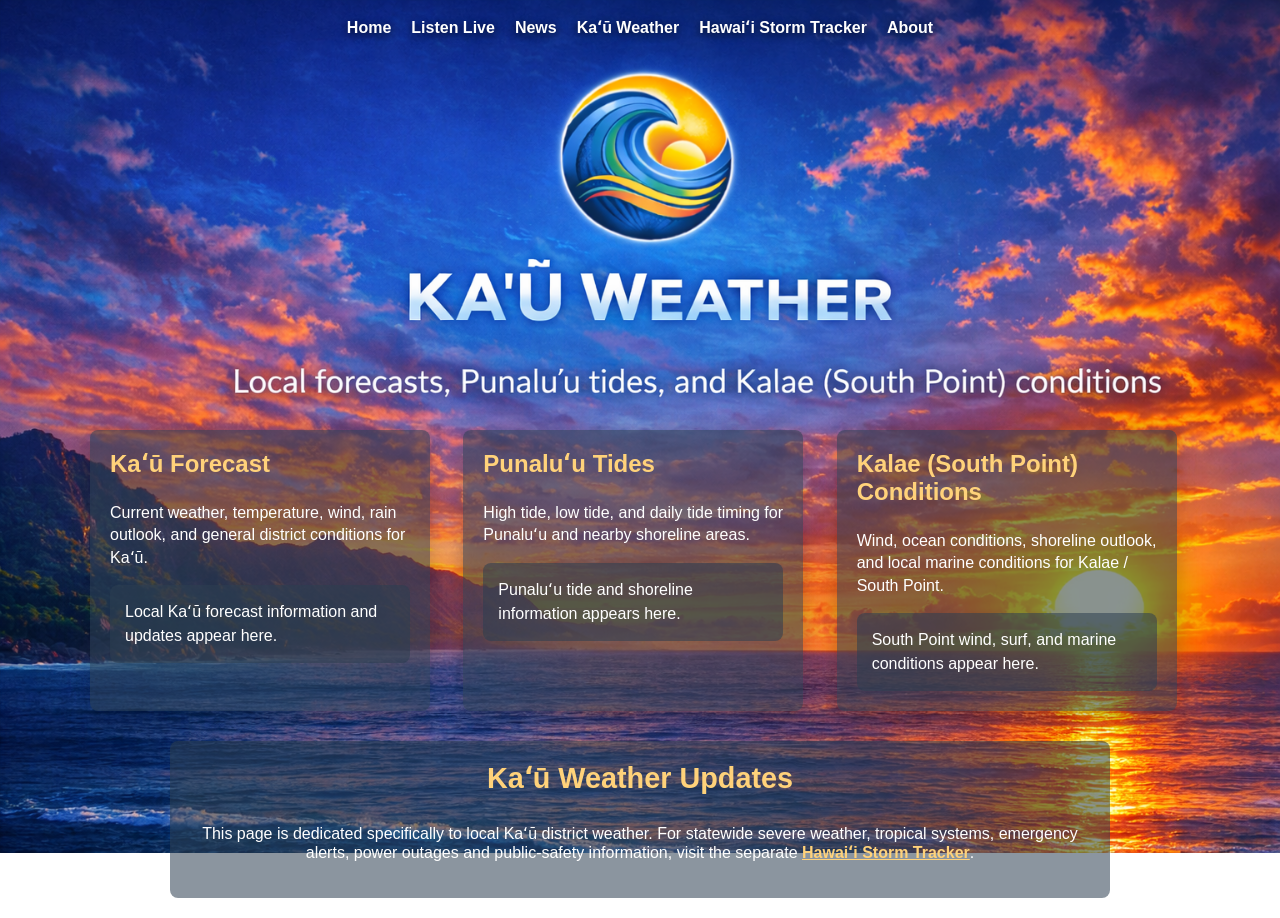
<file: weather.html>
<!DOCTYPE html>
<html lang="en">
<head>
    <meta charset="UTF-8">
    <meta name="viewport" content="width=device-width, initial-scale=1.0">
    <title>Kaʻū Weather | One Wave Radio</title>
    <link rel="stylesheet" href="style.css">
    <style>
        body.weather-page {
            background: url('kau-weather-bg.png?v=4') no-repeat center center fixed;
            background-size: cover;
            margin: 0;
            padding: 0;
            min-height: 100vh;
        }
        .info-card h3 {font-size:1.5em}.info-card p{font-size:1em}
        .weather-grid{display:grid;grid-template-columns:repeat(auto-fit,minmax(280px,1fr));gap:20px;margin-top:10px}
        .weather-content{padding:20px;padding-top:420px}
        .placeholder-box{background-color:rgba(44,62,80,.55);padding:15px;margin-top:10px;border-radius:8px}
        .info-card{background-color:rgba(44,62,80,.55);padding:20px;border-radius:8px;color:#fff}
        .weather-updates{margin-top:30px;background-color:rgba(44,62,80,.55);padding:20px;border-radius:8px;color:#fff}.weather-updates h3{margin-top:0;font-size:1.8em}.weather-updates p{font-size:1em;margin-top:10px}
        .weather-nav{text-align:center;margin-bottom:10px}.weather-nav a{margin:0 10px;color:#fff;text-decoration:none}
    </style>
</head>
<body class="weather-page">
<nav class="weather-nav">
<a href="index.html">Home</a><a href="listen.html">Listen Live</a><a href="news.html">News</a><a href="weather.html">Kaʻū Weather</a><a href="stormtracker.html">Hawaiʻi Storm Tracker</a><a href="about.html">About</a>
</nav>
<main class="weather-content">
<div class="weather-grid">
<div class="info-card"><h3>Kaʻū Forecast</h3><p>Current weather, temperature, wind, rain outlook, and general district conditions for Kaʻū.</p><div class="placeholder-box">Local Kaʻū forecast information and updates appear here.</div></div>
<div class="info-card"><h3>Punaluʻu Tides</h3><p>High tide, low tide, and daily tide timing for Punaluʻu and nearby shoreline areas.</p><div class="placeholder-box">Punaluʻu tide and shoreline information appears here.</div></div>
<div class="info-card"><h3>Kalae (South Point) Conditions</h3><p>Wind, ocean conditions, shoreline outlook, and local marine conditions for Kalae / South Point.</p><div class="placeholder-box">South Point wind, surf, and marine conditions appear here.</div></div>
</div>
<div class="weather-updates"><h3>Kaʻū Weather Updates</h3><p>This page is dedicated specifically to local Kaʻū district weather. For statewide severe weather, tropical systems, emergency alerts, power outages and public-safety information, visit the separate <a href="stormtracker.html" style="color:#ffd27a;font-weight:bold;">Hawaiʻi Storm Tracker</a>.</p></div>
</main>
</body>
</html>
</file>
<file: style.css>
body{
  margin:0;
  font-family:Arial, sans-serif;
  color:white;
}

.weather-page{
  background:transparent;
    background-size:100% auto !important;
    background-position:center top !important;
}

.weather-hero-wrap{
  position:relative;
  width:100%;
}

.weather-hero-image{
  display:block;
  width:100%;
  height:auto;
}

.weather-nav{
  position:absolute;
  top:18px;
  left:50%;
  transform:translateX(-50%);
  z-index:10;
}

.weather-nav a{
  color:white;
  text-decoration:none;
  margin:0 15px;
  font-weight:bold;
  text-shadow:0 2px 8px rgba(0,0,0,0.8);
}

.weather-nav a:hover{
  color:#ffd27a;
}

.weather-content{
  padding:40px 20px 60px;
  background:transparent;
    background-size:100% auto !important;
    background-position:center top !important;
}

.weather-grid{
  display:flex;
  flex-wrap:wrap;
  justify-content:center;
  gap:25px;
  max-width:1100px;
  margin:auto;
}

.info-card{
  background:rgba(44, 62, 80, 0.55);
  padding:25px;
  border-radius:14px;
  width:300px;
  max-width:90%;
  box-shadow:0 8px 24px rgba(0,0,0,0.25);
}

.info-card h3{
  margin-top:0;
  color:#ffd27a;
}

.info-card p{
  line-height:1.4;
}

.placeholder-box{
  margin-top:15px;
  padding:15px;
  background:rgba(44, 62, 80, 0.55);
  border-radius:10px;
  line-height:1.5;
}

.weather-updates{
  max-width:900px;
  margin:40px auto 0;
  background:rgba(44, 62, 80, 0.55);
  padding:30px;
  border-radius:14px;
  text-align:center;
}

.weather-updates h3{
  margin-top:0;
  color:#ffd27a;
}

@media(max-width:768px){
  .weather-nav{
    top:10px;
  }

  .weather-nav a{
    margin:0 10px;
    font-size:14px;
  }

  .weather-grid{
    flex-direction:column;
    align-items:center;
  }
}
</file>
